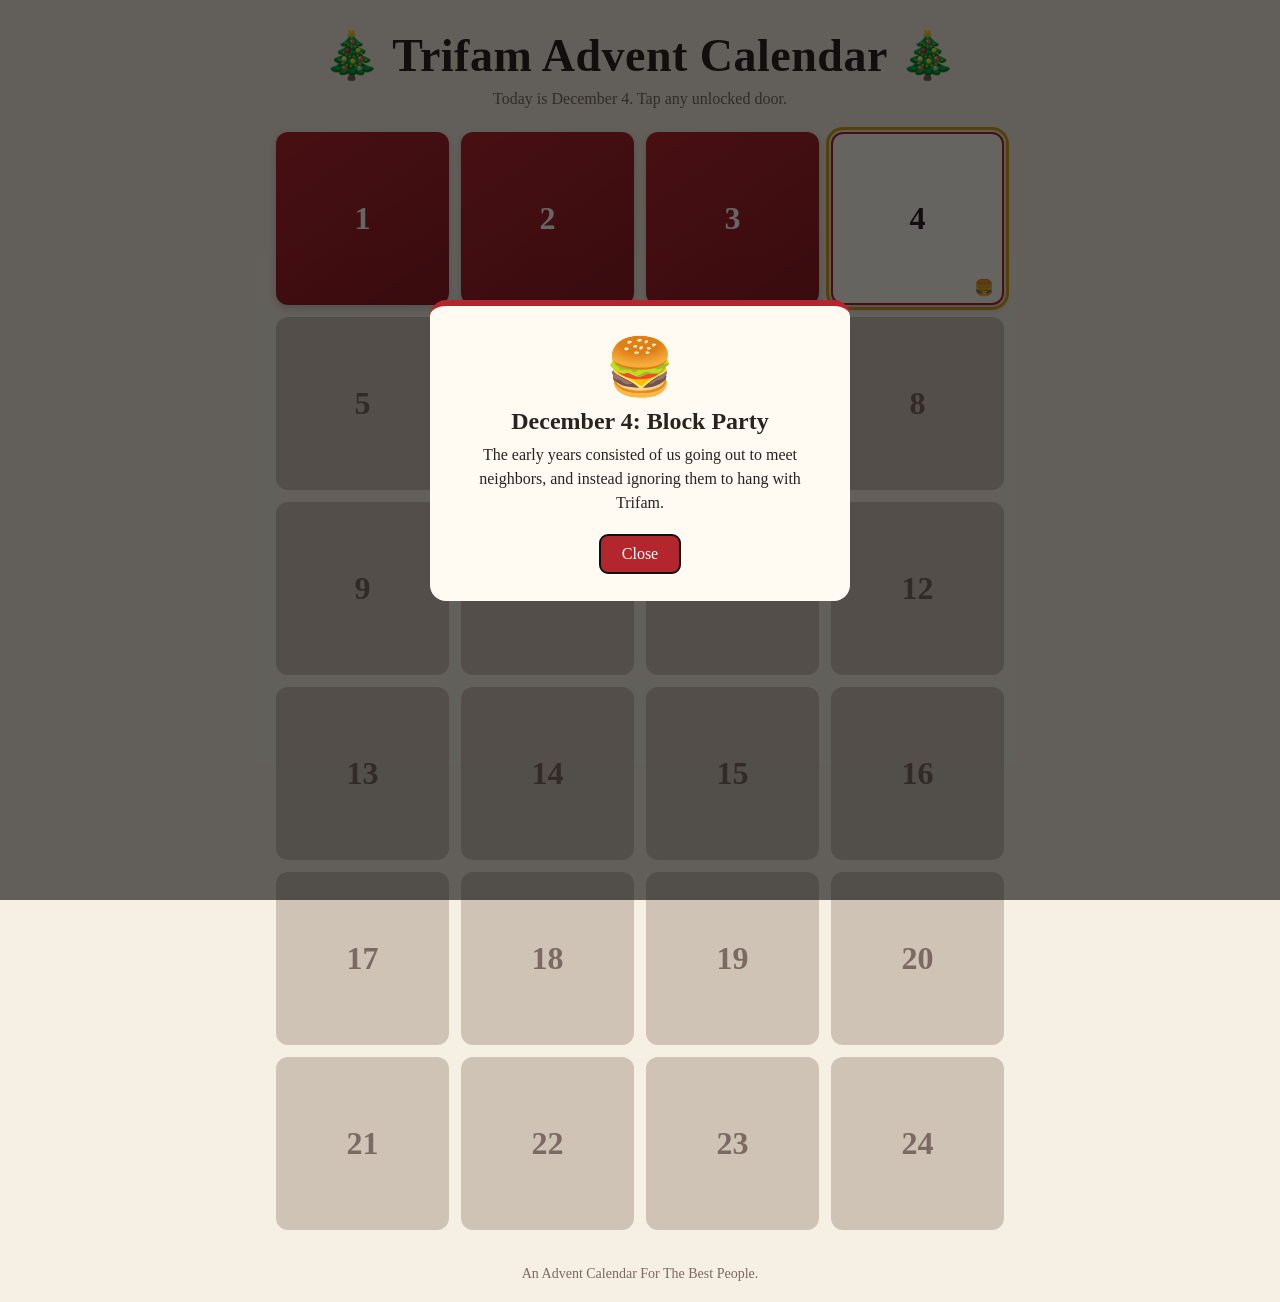
<file: index.html>
<!DOCTYPE html>
<html lang="en">
<head>
<meta charset="utf-8">
<meta name="viewport" content="width=device-width, initial-scale=1, viewport-fit=cover">
<title>Trifam Advent Calendar 2026</title>
<link rel="stylesheet" href="style.css">
</head>
<body>
<header>
  <h1>🎄 Trifam Advent Calendar 🎄</h1>
  <p id="status"></p>
</header>
<main>
  <div id="pv">Preview day (0 = before Dec 1, 25 = after): <input id="pvd" type="number" min="0" max="25" value="1"></div>
  <div class="grid" id="grid"></div>
</main>
<footer>An Advent Calendar For The Best People.</footer>
<div class="modal" id="modal" role="dialog" aria-modal="true">
  <div class="panel">
    <div class="big" id="me"></div>
    <h2 id="mt"></h2>
    <p id="mm"></p>
    <button id="mc">Close</button>
  </div>
</div>
<script src="script.js"></script>
</body>
</html>
</file>
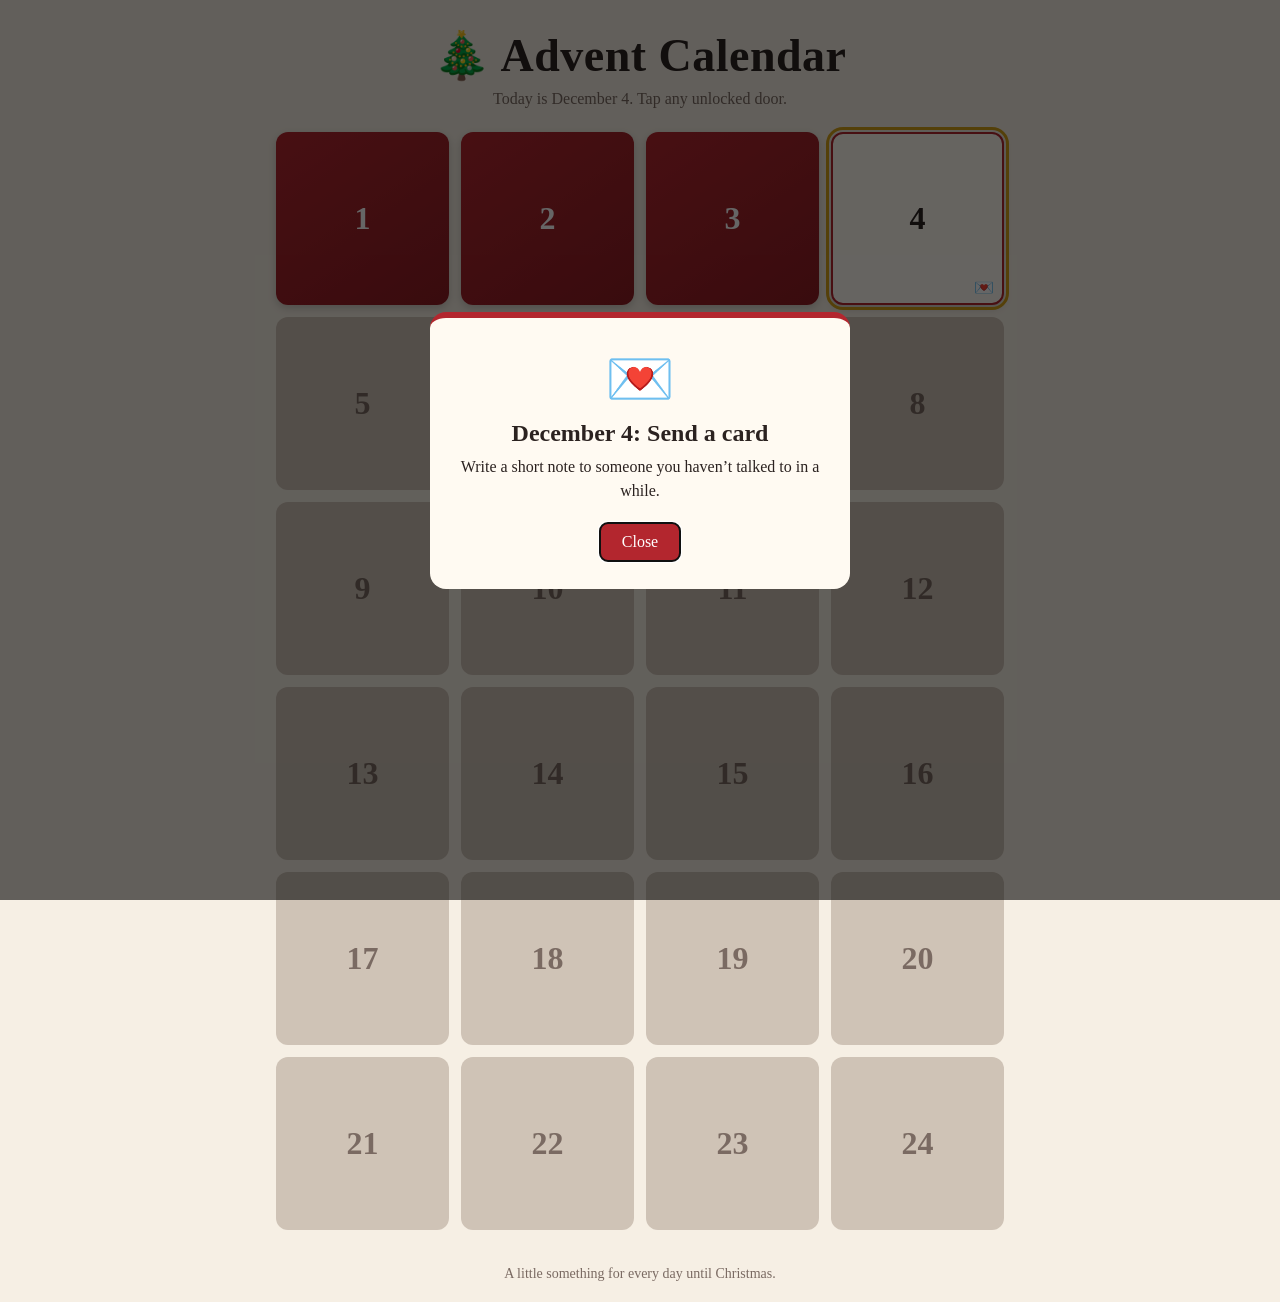
<file: advent_calendar_2026.html>
<!DOCTYPE html>
<html lang="en">
<head>
<meta charset="utf-8">
<meta name="viewport" content="width=device-width, initial-scale=1, viewport-fit=cover">
<title>Advent Calendar 2026</title>
<style>
:root{--bg:#f6efe4;--card:#fffaf2;--text:#2b2220;--muted:#7a6a62;--door:#b3262e;--door2:#8e1d24;--gold:#d4a017;--lock:#cfc3b6;--shadow:rgba(0,0,0,.18);
box-sizing:border-box;padding-top:env(safe-area-inset-top,0px);padding-bottom:env(safe-area-inset-bottom,0px)}
@media (prefers-color-scheme:dark){:root:not([data-theme="light"]){--bg:#14201b;--card:#1f2e27;--text:#f3ece0;--muted:#a9b8ae;--door:#c63a42;--door2:#9c2a31;--lock:#33433b;--shadow:rgba(0,0,0,.5)}}
:root[data-theme="dark"]{--bg:#14201b;--card:#1f2e27;--text:#f3ece0;--muted:#a9b8ae;--door:#c63a42;--door2:#9c2a31;--lock:#33433b;--shadow:rgba(0,0,0,.5)}
html{scroll-padding-top:env(safe-area-inset-top,0px)}
*{box-sizing:border-box}
body{margin:0;background:var(--bg);color:var(--text);font-family:Georgia,"Times New Roman",serif;min-height:100vh}
header{text-align:center;padding:28px 16px 8px}
h1{margin:0;font-size:clamp(28px,6vw,46px);letter-spacing:.5px}
header p{margin:8px 0 0;color:var(--muted)}
main{max-width:760px;margin:0 auto;padding:16px}
.grid{display:grid;grid-template-columns:repeat(4,1fr);gap:12px}
@media (max-width:520px){.grid{grid-template-columns:repeat(3,1fr)}}
.door{aspect-ratio:1;border:0;border-radius:12px;font:inherit;font-size:clamp(22px,5vw,32px);font-weight:bold;color:#fff;cursor:pointer;background:linear-gradient(145deg,var(--door),var(--door2));box-shadow:0 3px 8px var(--shadow);position:relative;transition:transform .15s}
.door:hover:not(:disabled){transform:translateY(-2px) rotate(-1deg)}
.door.today{outline:3px solid var(--gold);outline-offset:2px}
.door.opened{background:var(--card);color:var(--text);border:2px solid var(--door)}
.door.opened::after{content:attr(data-e);position:absolute;bottom:6px;right:8px;font-size:16px}
.door:disabled{background:var(--lock);color:var(--muted);cursor:not-allowed;box-shadow:none}
.door:focus-visible{outline:3px solid var(--gold);outline-offset:2px}
.modal{position:fixed;inset:0;background:rgba(0,0,0,.6);display:none;align-items:center;justify-content:center;padding:20px;z-index:20}
.modal.show{display:flex}
.panel{background:var(--card);color:var(--text);max-width:420px;width:100%;border-radius:16px;padding:28px 24px;text-align:center;border-top:6px solid var(--door)}
.panel .big{font-size:56px}
.panel h2{margin:8px 0}
.panel p{line-height:1.5;margin:0 0 20px}
.panel button{font:inherit;background:var(--door);color:#fff;border:0;border-radius:8px;padding:10px 22px;cursor:pointer}
#pv{display:none;text-align:center;margin:12px 0;color:var(--muted)}
#pv input{width:64px;font:inherit}
footer{text-align:center;color:var(--muted);font-size:14px;padding:20px}
</style>
</head>
<body>
<header>
  <h1>🎄 Advent Calendar</h1>
  <p id="status"></p>
</header>
<main>
  <div id="pv">Preview day (0 = before Dec 1, 25 = after): <input id="pvd" type="number" min="0" max="25" value="1"></div>
  <div class="grid" id="grid"></div>
</main>
<footer>A little something for every day until Christmas.</footer>
<div class="modal" id="modal" role="dialog" aria-modal="true">
  <div class="panel">
    <div class="big" id="me"></div>
    <h2 id="mt"></h2>
    <p id="mm"></p>
    <button id="mc">Close</button>
  </div>
</div>
<script>
// ====== EDIT HERE ======
const YEAR = 2026;
const DAYS = [
  ["🕯️","Light the first candle","Welcome to December! Take a quiet minute tonight to light a candle and enjoy the glow."],
  ["☕","Hot chocolate time","Make yourself a mug of hot chocolate today. Extra marshmallows encouraged."],
  ["🎵","Today’s song","Put on your favorite holiday song and sing along, loudly."],
  ["💌","Send a card","Write a short note to someone you haven’t talked to in a while."],
  ["🍪","Bake something","Cookies, gingerbread, anything. Share a few with a neighbor."],
  ["🧦","Cozy day","Warm socks, soft blanket, a good book. You’ve earned it."],
  ["⛄","Go outside","Take a walk and look for Christmas lights in your neighborhood."],
  ["🎁","Small kindness","Do one unexpected nice thing for someone today."],
  ["📸","Memory lane","Look through old holiday photos and smile."],
  ["🍊","Fresh and festive","Peel an orange and enjoy the smell. Instant holiday."],
  ["🎬","Movie night","Pick a favorite holiday film and watch it tonight."],
  ["✨","Make an ornament","Craft something simple for the tree out of paper or ribbon."],
  ["📞","Call someone","Phone a friend or relative just to say hello."],
  ["🥣","Soup for supper","Warm, simple, and comforting. Tonight is a soup night."],
  ["🌲","Tree time","Decorate the tree, or just admire one."],
  ["🙏","Gratitude","Write down three things from this year you’re thankful for."],
  ["🎲","Game night","Gather everyone for a board game or cards."],
  ["🧣","Give something away","Donate a coat, a toy, or some food to someone in need."],
  ["📖","Story time","Read a holiday story aloud, even if it’s just to yourself."],
  ["🍫","Treat yourself","Enjoy a little chocolate. No guilt allowed."],
  ["🌟","Shortest day","The winter solstice is near. Look up at the night sky."],
  ["🎶","Carol along","Hum a carol while you tidy up. It makes chores lighter."],
  ["🛷","Almost there","Wrap the last gifts and take a deep, happy breath."],
  ["🔔","Christmas Eve","Merry Christmas Eve! Thank you for opening every door. Enjoy the magic tonight."]
];
// Day 1-24 must exist; add extra entries so there are 24 total.
while (DAYS.length < 24) DAYS.push(["🎄","Merry Christmas","Wishing you joy today."]);
// =======================

const $ = id => document.getElementById(id);
let previewDay = null, seen = {};
try { seen = JSON.parse(localStorage.getItem("advent" + YEAR) || "{}"); } catch (e) { seen = {}; }

function today() {
  if (previewDay !== null) return previewDay; // 0 before, 25 after
  const n = new Date(), y = n.getFullYear(), m = n.getMonth(), d = n.getDate();
  if (y < YEAR || (y === YEAR && m < 11)) return 0;
  if (y > YEAR || d > 24) return 25;
  return d;
}

function render() {
  const t = today(), g = $("grid");
  g.innerHTML = "";
  for (let i = 1; i <= 24; i++) {
    const b = document.createElement("button");
    b.className = "door";
    b.textContent = i;
    if (i > t) { b.disabled = true; b.setAttribute("aria-label", "Day " + i + " locked"); }
    else {
      if (i === t) b.classList.add("today");
      if (seen[i]) { b.classList.add("opened"); b.dataset.e = DAYS[i - 1][0]; }
      b.onclick = () => openDay(i);
    }
    g.appendChild(b);
  }
  $("status").textContent = t === 0 ? "The calendar opens on December 1. Come back soon!"
    : t === 25 ? "All 24 doors are open. Merry Christmas!"
    : "Today is December " + t + ". Tap any unlocked door.";
}

function openDay(i) {
  const d = DAYS[i - 1];
  $("me").textContent = d[0];
  $("mt").textContent = "December " + i + ": " + d[1];
  $("mm").textContent = d[2];
  $("modal").classList.add("show");
  $("mc").focus();
  if (previewDay === null) {
    seen[i] = 1;
    try { localStorage.setItem("advent" + YEAR, JSON.stringify(seen)); } catch (e) {}
  }
  render();
}

$("mc").onclick = () => $("modal").classList.remove("show");
$("modal").onclick = e => { if (e.target === $("modal")) $("modal").classList.remove("show"); };
document.addEventListener("keydown", e => { if (e.key === "Escape") $("modal").classList.remove("show"); });

function showPreview(on) {
  $("pv").style.display = on ? "block" : "none";
  previewDay = on ? Math.max(0, Math.min(25, parseInt($("pvd").value || "0", 10))) : null;
  render();
}
$("pvd").oninput = () => showPreview(true);
// Tap the title 5 times quickly to toggle preview mode (works even when the URL hash is not passed through)
let taps = 0, tapTimer;
document.querySelector("h1").onclick = () => {
  taps++; clearTimeout(tapTimer); tapTimer = setTimeout(() => { taps = 0; }, 1500);
  if (taps >= 5) { taps = 0; showPreview($("pv").style.display !== "block"); }
};
window.addEventListener("hashchange", () => showPreview(location.hash === "#preview"));
render();
if (location.hash === "#preview") showPreview(true);
// Auto-open today's door on arrival (only during Dec 1-24)
const t0 = today();
if (t0 >= 1 && t0 <= 24 && location.hash !== "#preview") openDay(t0);
</script>
</body>
</html>
</file>
<file: style.css>
/* ---------- 1. COLORS ----------

   --bg     page background          --card   popup / opened door
   --text   main text color          --muted  softer gray text
   --door   red of the doors         --door2  darker red (gives the door a gradient)
   --gold   highlight for today      --lock   gray of locked doors
   --shadow shadow color
*/
:root {
  --bg: #f6efe4;
  --card: #fffaf2;
  --text: #2b2220;
  --muted: #7a6a62;
  --door: #b3262e;
  --door2: #8e1d24;
  --gold: #d4a017;
  --lock: #cfc3b6;
  --shadow: rgba(0,0,0,.18);

  /* These keep content clear of phone notches and system bars. Safe to ignore. */
  box-sizing: border-box;
  padding-top: env(safe-area-inset-top, 0px);
  padding-bottom: env(safe-area-inset-bottom, 0px);
}


/* ---------- 2. DARK MODE ----------
   The same color names again, but with darker values.
   They apply when the visitor's device is set to dark mode.
   The second block is only used by the page's theme setting
   if you ever add a manual dark/light switch.
*/
@media (prefers-color-scheme: dark) {
  :root:not([data-theme="light"]) {
    --bg: #14201b;
    --card: #1f2e27;
    --text: #f3ece0;
    --muted: #a9b8ae;
    --door: #c63a42;
    --door2: #9c2a31;
    --lock: #33433b;
    --shadow: rgba(0,0,0,.5);
  }
}
:root[data-theme="dark"] {
  --bg: #14201b;
  --card: #1f2e27;
  --text: #f3ece0;
  --muted: #a9b8ae;
  --door: #c63a42;
  --door2: #9c2a31;
  --lock: #33433b;
  --shadow: rgba(0,0,0,.5);
}

html { scroll-padding-top: env(safe-area-inset-top, 0px); }
* { box-sizing: border-box; }   /* makes sizes behave predictably */


/* ---------- 3. PAGE BASICS ----------
   Background, text color and font for the whole page.
*/
body {
  margin: 0;
  background: var(--bg);
  color: var(--text);
  font-family: Georgia, "Times New Roman", serif;
  min-height: 100vh;
}


/* ---------- 4. TITLE AREA ---------- */
header { text-align: center; padding: 28px 16px 8px; }

h1 {
  margin: 0;
  font-size: clamp(28px, 6vw, 46px);   /* grows/shrinks with screen width */
  letter-spacing: .5px;
}

header p { margin: 8px 0 0; color: var(--muted); }   /* the status line under the title */

main { max-width: 760px; margin: 0 auto; padding: 16px; }   /* centers the calendar */


/* ---------- 5. THE GRID OF DOORS ----------
   4 columns on a computer, 3 columns on a small phone.
   "gap" is the space between doors.
*/
.grid {
  display: grid;
  grid-template-columns: repeat(4, 1fr);
  gap: 12px;
}
@media (max-width: 520px) {
  .grid { grid-template-columns: repeat(3, 1fr); }
}


/* ---------- 6. A DOOR ----------
   Every door is square (aspect-ratio: 1), red, with rounded corners
   and a white number. It lifts slightly when you hover over it.
*/
.door {
  aspect-ratio: 1;
  border: 0;
  border-radius: 12px;
  font: inherit;
  font-size: clamp(22px, 5vw, 32px);   /* size of the number */
  font-weight: bold;
  color: #fff;
  cursor: pointer;
  background: linear-gradient(145deg, var(--door), var(--door2));
  box-shadow: 0 3px 8px var(--shadow);
  position: relative;
  transition: transform .15s;
}
.door:hover:not(:disabled) { transform: translateY(-2px) rotate(-1deg); }

/* Today's door gets a gold outline */
.door.today { outline: 3px solid var(--gold); outline-offset: 2px; }

/* A door you've already opened: light background, red border,
   and a small emoji in the corner */
.door.opened {
  background: var(--card);
  color: var(--text);
  border: 2px solid var(--door);
}
.door.opened::after {
  content: attr(data-e);   /* the emoji comes from days.json */
  position: absolute;
  bottom: 6px;
  right: 8px;
  font-size: 16px;
}

/* A locked (future) door: gray, no shadow, "not allowed" cursor */
.door:disabled {
  background: var(--lock);
  color: var(--muted);
  cursor: not-allowed;
  box-shadow: none;
}

/* Outline shown when someone navigates with the keyboard */
.door:focus-visible { outline: 3px solid var(--gold); outline-offset: 2px; }


/* ---------- 7. THE POPUP ----------
   .modal is the dark see-through backdrop covering the page.
   It's hidden until the page adds the word "show" to it.
   .panel is the white box in the middle with the message.
*/
.modal {
  position: fixed;
  inset: 0;                          /* stretch over the whole screen */
  background: rgba(0,0,0,.6);        /* last number = how dark (0 to 1) */
  display: none;
  align-items: center;
  justify-content: center;
  padding: 20px;
  z-index: 20;
}
.modal.show { display: flex; }

.panel {
  background: var(--card);
  color: var(--text);
  max-width: 420px;
  width: 100%;
  border-radius: 16px;
  padding: 28px 24px;
  text-align: center;
  border-top: 6px solid var(--door);
}
.panel .big { font-size: 56px; }        /* the big emoji */
.panel h2 { margin: 8px 0; }            /* the popup title */
.panel p { line-height: 1.5; margin: 0 0 20px; }   /* the message */
.panel button {                         /* the Close button */
  font: inherit;
  background: var(--door);
  color: #fff;
  border: 0;
  border-radius: 8px;
  padding: 10px 22px;
  cursor: pointer;
}


/* ---------- 8. PREVIEW BOX AND FOOTER ---------- */
#pv { display: none; text-align: center; margin: 12px 0; color: var(--muted); }  /* hidden until preview mode */
#pv input { width: 64px; font: inherit; }

footer { text-align: center; color: var(--muted); font-size: 14px; padding: 20px; }
</file>
